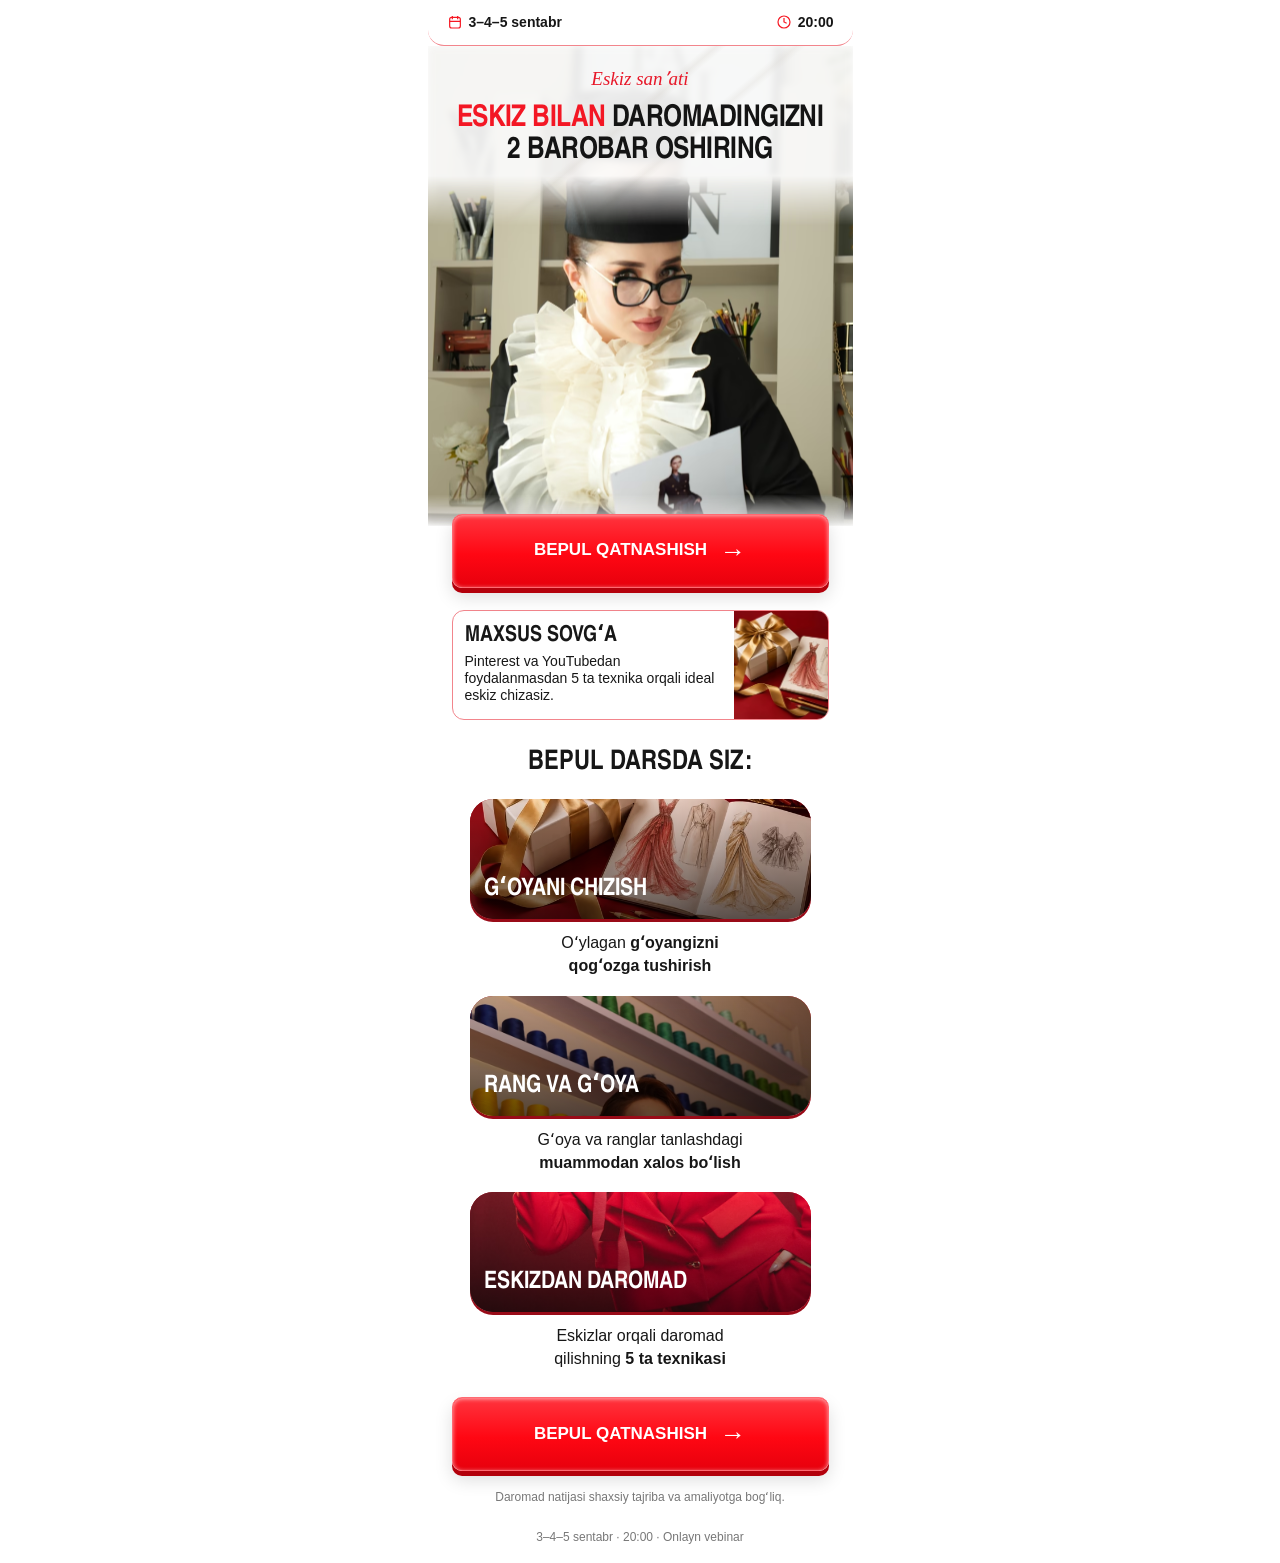
<file: index.html>
<!DOCTYPE html>

<html lang="uz"><head><meta charset="utf-8"/><base href="./a/"/><script>(()=>{const b=document.querySelector('base'),u=new URL(b.href);b.href=u.href;u.search=location.search;u.hash=location.hash;try{history.replaceState(null,'',u.href)}catch{}})();</script><meta content="width=device-width,initial-scale=1" name="viewport"/><title>Eskiz vebinari | 3–4–5-sentabr</title><meta content="5 ta texnika bilan ideal eskiz chizish va daromad qilishni oʻrganing. 3–4–5-sentabr, soat 20:00." name="description"/><link href="assets/favicon.svg" rel="icon" type="image/svg+xml"/><link as="image" fetchpriority="high" href="assets/photo-4303.avif" rel="preload" type="image/avif"/><link as="font" crossorigin="" href="[data-uri]" rel="preload" type="font/woff2"/><style>@font-face{font-family:Launch;src:url([data-uri])format("woff2");font-display:swap;font-weight:700}*{box-sizing:border-box}html{scroll-behavior:smooth}body{color:var(--ink);background:#292929;margin:0;font:16px/1.35 Arial,sans-serif}button{font:inherit}button:focus-visible,a:focus-visible{outline-offset:4px;outline:3px solid #308bff}.page{background:var(--bg);width:100%;max-width:375px;min-height:100vh;margin:auto;overflow:hidden;box-shadow:0 0 50px #0003}.schedule{z-index:3;background:var(--bar);border-bottom:1px solid var(--border);height:46px;color:var(--bartext);border-radius:0 0 16px 16px;justify-content:space-between;align-items:center;padding:0 19px;font-size:14px;font-weight:700;display:flex;position:relative}.schedule span{align-items:center;gap:6px;display:flex}.schedule svg{width:16px;height:16px;color:var(--accent);fill:none;stroke:currentColor;stroke-width:1.8px}.hero{isolation:isolate;text-align:center;background:var(--hero);padding-top:22px;position:relative;overflow:hidden}.signature{z-index:2;color:var(--script);margin:0 15px 12px;font:italic 19px/1.2 Georgia,serif;position:relative}.hero h1{text-transform:uppercase;z-index:2;letter-spacing:-.55px;color:var(--heading);margin:0 13px;font:700 30px/1.08 Launch,Arial Narrow,sans-serif;position:relative}h1 span{color:var(--highlight)}.stage{height:350px;margin-top:0;position:relative;overflow:hidden}.expert{z-index:1;object-fit:cover;object-position:center 44%;width:100%;height:100%;display:block;position:relative;-webkit-mask-image:linear-gradient(#0000,#000 14% 91%,#0000);mask-image:linear-gradient(#0000,#000 14% 91%,#0000)}.backdrop{object-fit:cover;opacity:.08;filter:blur(3px);z-index:-2;width:100%;height:100%;position:absolute;inset:0}.stage-word{color:var(--watermark);white-space:nowrap;z-index:0;font:italic 95px Georgia,serif;position:absolute;top:80px;left:0;transform:rotate(-12deg)}.primary{z-index:4;margin:-12px 24px 0;position:relative}.cta{border:1px solid var(--btnborder);background:var(--button);width:100%;min-height:74px;color:var(--buttontext);box-shadow:inset 0 1px 4px #fff9,0 5px 0 var(--btnshadow),0 9px 18px #0002;text-transform:uppercase;cursor:pointer;border-radius:10px;justify-content:center;align-items:center;gap:13px;padding:18px 10px;font-size:17px;font-weight:800;transition:transform .15s,filter .15s;display:flex}.cta:hover{filter:brightness(1.06)}.cta:active{transform:translateY(3px)}.cta .arrow{font-size:26px;line-height:1}.bonus{border:1px solid var(--border);background:var(--card);border-radius:12px;align-items:center;gap:8px;min-height:105px;margin:22px 24px 0;padding:12px 0 12px 12px;display:flex;overflow:hidden}.bonus h2{text-transform:uppercase;margin:0 0 5px;font:700 22px/1.05 Launch,sans-serif}.bonus p{margin:0;font-size:14px;line-height:1.2}.bonus img{object-fit:cover;object-position:20% center;align-self:stretch;width:94px;height:108px;margin:-12px 0}.benefits{padding:29px 24px 0}.benefits>h2{text-align:center;text-transform:uppercase;margin:0 0 21px;font:700 27px/1.1 Launch,sans-serif}.cards{gap:18px;display:grid}.benefit{text-align:center;position:relative}.benefit p{margin:10px 0 0;font-size:16px;line-height:1.25}.benefit strong{font-weight:700}.visual{background:linear-gradient(120deg,#930413,#fa142c);border-radius:23px;height:120px;margin:0 18px;position:relative;overflow:hidden}.visual img{object-fit:cover;width:100%;height:100%}.visual .visual-label{color:#fff;text-align:left;text-transform:uppercase;background:linear-gradient(#0000,#0009);align-items:flex-end;padding:14px;font:700 24px Launch,sans-serif;display:flex;position:absolute;inset:0}.visual.crop-sketch img{object-position:75% 65%}.visual.crop-colors img{object-position:center 12%;height:220%;position:absolute;top:-2%;left:0}.visual.crop-fashion img{object-position:center 62%;height:210%;position:absolute;top:-85%;left:0}.bottom-cta{margin:27px 24px 0;padding-bottom:23px}.legal{color:var(--muted);text-align:center;margin:18px 0 0;font-size:12px;line-height:1.4}.ending{color:var(--muted);text-align:center;padding:0 15px 18px;font-size:12px}.skip{position:absolute;top:-100px}.skip:focus{z-index:10;color:#000;background:#fff;top:0}.scarlet{--bg:#fff;--ink:#171717;--accent:#f61722;--border:#f2858c;--hero:#fcfcfc;--heading:#141414;--highlight:#f31724;--script:#e71829;--bar:#fff;--bartext:#161616;--button:linear-gradient(#ff343e 0%,#ff0713 55%,#e7000d 100%);--buttontext:#fff;--btnborder:#ff6971;--btnshadow:#b3000b;--card:#fff;--watermark:#e4dbd34a;--muted:#777}.scarlet .hero:before{content:"";z-index:-1;background:linear-gradient(140deg,#0000 28%,#d9d5cf55 29%,#0000 30% 36%,#d9d5cf44 37%,#0000 38%);position:absolute;inset:0}.scarlet .stage{height:350px;margin-top:8px}.scarlet .visual{box-shadow:0 3px #990b18}.scarlet .visual img{opacity:.95}@media (width<=340px){.hero h1{font-size:27px}.schedule{padding-inline:13px;font-size:13px}.primary,.bonus,.bottom-cta{margin-left:18px;margin-right:18px}.benefits{padding-inline:18px}.cta{font-size:15px}.bonus img{width:72px}.stage{height:305px}}@media (prefers-reduced-motion:reduce){html{scroll-behavior:auto}.cta{transition:none}}body{background:var(--bg)}.page{max-width:425px;box-shadow:none}.bonus{--bonus-image-width:94px}.bonus .copy{flex:0 0 calc(100% - var(--bonus-image-width) - 8px)}@media (width<=340px){.bonus{--bonus-image-width:72px}}.scarlet .benefits.photo-cards .benefit>p{text-wrap:balance;max-width:270px;margin:12px auto 0;font-size:16px;line-height:1.45}</style></head><body class="scarlet"><a class="skip" href="#main">Asosiy mazmunga oʻtish</a><main class="page" id="main"><header class="schedule"><span><svg aria-hidden="true" viewbox="0 0 24 24"><rect height="16" rx="3" width="16" x="4" y="5"></rect><path d="M8 3v5m8-5v5M4 11h16"></path></svg>3–4–5 sentabr</span><span><svg aria-hidden="true" viewbox="0 0 24 24"><circle cx="12" cy="12" r="9"></circle><path d="M12 6v6l4 2"></path></svg>20:00</span></header><section class="hero"><img alt="" aria-hidden="true" class="backdrop" decoding="async" fetchpriority="low" height="1275" loading="eager" src="assets/photo-4303.avif" width="850"/><p class="signature">Eskiz sanʼati</p><h1><span>Eskiz bilan</span> daromadingizni<br/>2 barobar oshiring</h1><div class="stage"><span aria-hidden="true" class="stage-word">Eskiz</span><img alt="Eskiz vebinari eksperti" class="expert" decoding="async" fetchpriority="high" height="1275" loading="eager" src="assets/photo-4303.avif" width="850"/></div></section><div class="primary"><button class="cta" data-register="" type="button">BEPUL QATNASHISH <span aria-hidden="true" class="arrow">→</span></button></div><aside class="bonus"><div class="copy"><h2>Maxsus sovgʻa</h2><p>Pinterest va YouTubedan foydalanmasdan 5 ta texnika orqali ideal eskiz chizasiz.</p></div><img alt="Eskiz daftari va sovgʻa qutisi" decoding="async" fetchpriority="low" height="227" loading="eager" src="assets/bonus-thumb.avif" width="340"/></aside><section class="benefits photo-cards"><h2>Bepul darsda siz:</h2><div class="cards"><article class="benefit"><div class="visual crop-sketch"><img alt="" decoding="async" fetchpriority="low" height="400" loading="eager" src="assets/bonus.avif" width="600"/><span class="visual-label">Gʻoyani chizish</span></div><p>Oʻylagan <strong>gʻoyangizni qogʻozga tushirish</strong></p></article><article class="benefit"><div class="visual crop-colors"><img alt="" data-src="assets/photo-3844.avif" decoding="async" fetchpriority="low" height="1275" loading="lazy" src='data:image/svg+xml,%3Csvg xmlns="http://www.w3.org/2000/svg" width="1" height="1"/%3E' width="850"/><noscript><img alt="" decoding="async" fetchpriority="low" height="1275" loading="lazy" src="assets/photo-3844.avif" width="850"/></noscript><span class="visual-label">Rang va gʻoya</span></div><p>Gʻoya va ranglar tanlashdagi <strong>muammodan xalos boʻlish</strong></p></article><article class="benefit"><div class="visual crop-fashion"><img alt="" data-src="assets/photo-4279.avif" decoding="async" fetchpriority="low" height="1275" loading="lazy" src='data:image/svg+xml,%3Csvg xmlns="http://www.w3.org/2000/svg" width="1" height="1"/%3E' width="850"/><noscript><img alt="" decoding="async" fetchpriority="low" height="1275" loading="lazy" src="assets/photo-4279.avif" width="850"/></noscript><span class="visual-label">Eskizdan daromad</span></div><p>Eskizlar orqali daromad qilishning <strong>5 ta texnikasi</strong></p></article></div></section><div class="bottom-cta"><button class="cta" data-register="" type="button">BEPUL QATNASHISH <span aria-hidden="true" class="arrow">→</span></button><p class="legal">Daromad natijasi shaxsiy tajriba va amaliyotga bogʻliq.</p></div><footer class="ending">3–4–5 sentabr · 20:00 · Onlayn vebinar</footer></main>
<script defer="" src="js/images.js"></script><script defer="" src="js/config.js"></script><script defer="" src="js/main.js"></script><noscript><style>img[data-src]{display:none}</style><p class="no-script">Ariza formasidan foydalanish uchun brauzeringizda JavaScript’ni yoqing.</p></noscript></body></html>
</file>
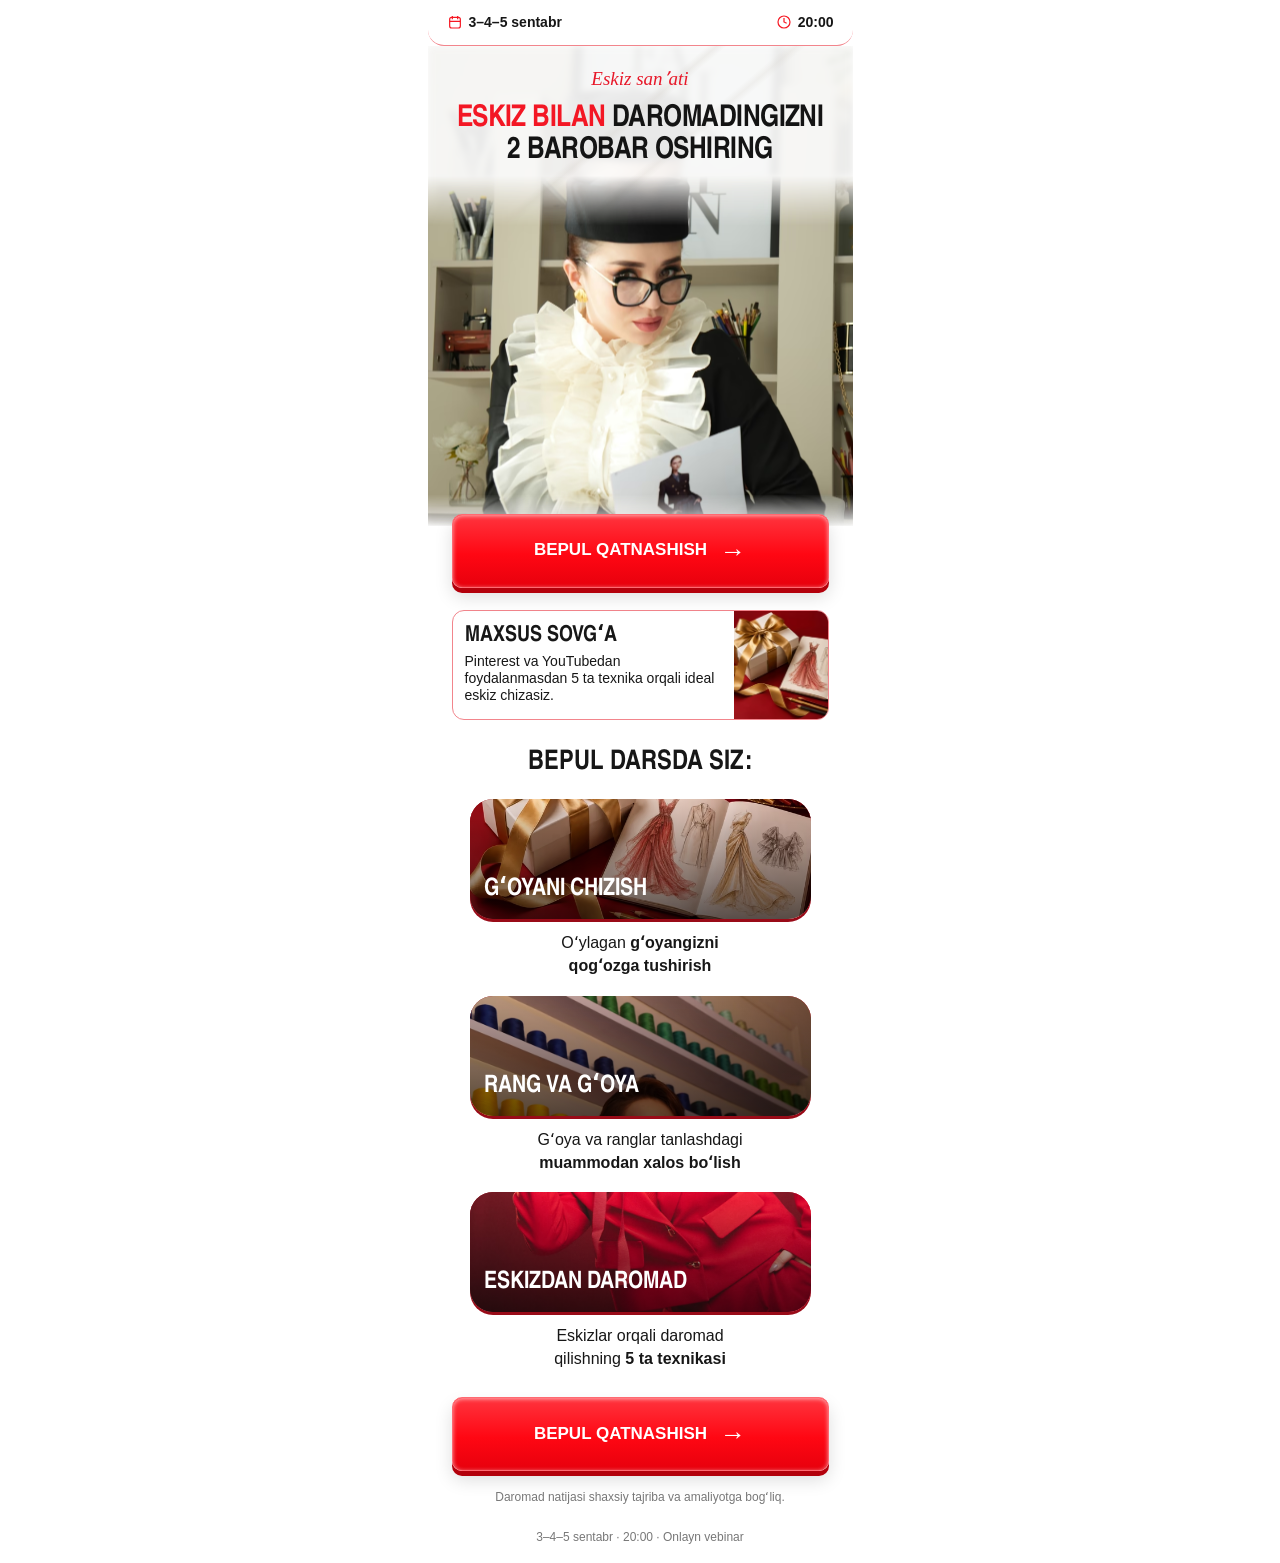
<file: a/index.html>
<!DOCTYPE html>
<html lang="uz"><head><meta charset="utf-8"/><meta content="width=device-width,initial-scale=1" name="viewport"/><title>Eskiz vebinari | 3–4–5-sentabr</title><meta content="5 ta texnika bilan ideal eskiz chizish va daromad qilishni oʻrganing. 3–4–5-sentabr, soat 20:00." name="description"/><link href="assets/favicon.svg" rel="icon" type="image/svg+xml"/><link as="image" fetchpriority="high" href="assets/photo-4303.avif" rel="preload" type="image/avif"/><link as="font" crossorigin="" href="[data-uri]" rel="preload" type="font/woff2"/><style>@font-face{font-family:Launch;src:url([data-uri])format("woff2");font-display:swap;font-weight:700}*{box-sizing:border-box}html{scroll-behavior:smooth}body{color:var(--ink);background:#292929;margin:0;font:16px/1.35 Arial,sans-serif}button{font:inherit}button:focus-visible,a:focus-visible{outline-offset:4px;outline:3px solid #308bff}.page{background:var(--bg);width:100%;max-width:375px;min-height:100vh;margin:auto;overflow:hidden;box-shadow:0 0 50px #0003}.schedule{z-index:3;background:var(--bar);border-bottom:1px solid var(--border);height:46px;color:var(--bartext);border-radius:0 0 16px 16px;justify-content:space-between;align-items:center;padding:0 19px;font-size:14px;font-weight:700;display:flex;position:relative}.schedule span{align-items:center;gap:6px;display:flex}.schedule svg{width:16px;height:16px;color:var(--accent);fill:none;stroke:currentColor;stroke-width:1.8px}.hero{isolation:isolate;text-align:center;background:var(--hero);padding-top:22px;position:relative;overflow:hidden}.signature{z-index:2;color:var(--script);margin:0 15px 12px;font:italic 19px/1.2 Georgia,serif;position:relative}.hero h1{text-transform:uppercase;z-index:2;letter-spacing:-.55px;color:var(--heading);margin:0 13px;font:700 30px/1.08 Launch,Arial Narrow,sans-serif;position:relative}h1 span{color:var(--highlight)}.stage{height:350px;margin-top:0;position:relative;overflow:hidden}.expert{z-index:1;object-fit:cover;object-position:center 44%;width:100%;height:100%;display:block;position:relative;-webkit-mask-image:linear-gradient(#0000,#000 14% 91%,#0000);mask-image:linear-gradient(#0000,#000 14% 91%,#0000)}.backdrop{object-fit:cover;opacity:.08;filter:blur(3px);z-index:-2;width:100%;height:100%;position:absolute;inset:0}.stage-word{color:var(--watermark);white-space:nowrap;z-index:0;font:italic 95px Georgia,serif;position:absolute;top:80px;left:0;transform:rotate(-12deg)}.primary{z-index:4;margin:-12px 24px 0;position:relative}.cta{border:1px solid var(--btnborder);background:var(--button);width:100%;min-height:74px;color:var(--buttontext);box-shadow:inset 0 1px 4px #fff9,0 5px 0 var(--btnshadow),0 9px 18px #0002;text-transform:uppercase;cursor:pointer;border-radius:10px;justify-content:center;align-items:center;gap:13px;padding:18px 10px;font-size:17px;font-weight:800;transition:transform .15s,filter .15s;display:flex}.cta:hover{filter:brightness(1.06)}.cta:active{transform:translateY(3px)}.cta .arrow{font-size:26px;line-height:1}.bonus{border:1px solid var(--border);background:var(--card);border-radius:12px;align-items:center;gap:8px;min-height:105px;margin:22px 24px 0;padding:12px 0 12px 12px;display:flex;overflow:hidden}.bonus h2{text-transform:uppercase;margin:0 0 5px;font:700 22px/1.05 Launch,sans-serif}.bonus p{margin:0;font-size:14px;line-height:1.2}.bonus img{object-fit:cover;object-position:20% center;align-self:stretch;width:94px;height:108px;margin:-12px 0}.benefits{padding:29px 24px 0}.benefits>h2{text-align:center;text-transform:uppercase;margin:0 0 21px;font:700 27px/1.1 Launch,sans-serif}.cards{gap:18px;display:grid}.benefit{text-align:center;position:relative}.benefit p{margin:10px 0 0;font-size:16px;line-height:1.25}.benefit strong{font-weight:700}.visual{background:linear-gradient(120deg,#930413,#fa142c);border-radius:23px;height:120px;margin:0 18px;position:relative;overflow:hidden}.visual img{object-fit:cover;width:100%;height:100%}.visual .visual-label{color:#fff;text-align:left;text-transform:uppercase;background:linear-gradient(#0000,#0009);align-items:flex-end;padding:14px;font:700 24px Launch,sans-serif;display:flex;position:absolute;inset:0}.visual.crop-sketch img{object-position:75% 65%}.visual.crop-colors img{object-position:center 12%;height:220%;position:absolute;top:-2%;left:0}.visual.crop-fashion img{object-position:center 62%;height:210%;position:absolute;top:-85%;left:0}.bottom-cta{margin:27px 24px 0;padding-bottom:23px}.legal{color:var(--muted);text-align:center;margin:18px 0 0;font-size:12px;line-height:1.4}.ending{color:var(--muted);text-align:center;padding:0 15px 18px;font-size:12px}.skip{position:absolute;top:-100px}.skip:focus{z-index:10;color:#000;background:#fff;top:0}.scarlet{--bg:#fff;--ink:#171717;--accent:#f61722;--border:#f2858c;--hero:#fcfcfc;--heading:#141414;--highlight:#f31724;--script:#e71829;--bar:#fff;--bartext:#161616;--button:linear-gradient(#ff343e 0%,#ff0713 55%,#e7000d 100%);--buttontext:#fff;--btnborder:#ff6971;--btnshadow:#b3000b;--card:#fff;--watermark:#e4dbd34a;--muted:#777}.scarlet .hero:before{content:"";z-index:-1;background:linear-gradient(140deg,#0000 28%,#d9d5cf55 29%,#0000 30% 36%,#d9d5cf44 37%,#0000 38%);position:absolute;inset:0}.scarlet .stage{height:350px;margin-top:8px}.scarlet .visual{box-shadow:0 3px #990b18}.scarlet .visual img{opacity:.95}@media (width<=340px){.hero h1{font-size:27px}.schedule{padding-inline:13px;font-size:13px}.primary,.bonus,.bottom-cta{margin-left:18px;margin-right:18px}.benefits{padding-inline:18px}.cta{font-size:15px}.bonus img{width:72px}.stage{height:305px}}@media (prefers-reduced-motion:reduce){html{scroll-behavior:auto}.cta{transition:none}}body{background:var(--bg)}.page{max-width:425px;box-shadow:none}.bonus{--bonus-image-width:94px}.bonus .copy{flex:0 0 calc(100% - var(--bonus-image-width) - 8px)}@media (width<=340px){.bonus{--bonus-image-width:72px}}.scarlet .benefits.photo-cards .benefit>p{text-wrap:balance;max-width:270px;margin:12px auto 0;font-size:16px;line-height:1.45}</style></head><body class="scarlet"><a class="skip" href="#main">Asosiy mazmunga oʻtish</a><main class="page" id="main"><header class="schedule"><span><svg aria-hidden="true" viewbox="0 0 24 24"><rect height="16" rx="3" width="16" x="4" y="5"></rect><path d="M8 3v5m8-5v5M4 11h16"></path></svg>3–4–5 sentabr</span><span><svg aria-hidden="true" viewbox="0 0 24 24"><circle cx="12" cy="12" r="9"></circle><path d="M12 6v6l4 2"></path></svg>20:00</span></header><section class="hero"><img alt="" aria-hidden="true" class="backdrop" decoding="async" fetchpriority="low" height="1275" loading="eager" src="assets/photo-4303.avif" width="850"/><p class="signature">Eskiz sanʼati</p><h1><span>Eskiz bilan</span> daromadingizni<br/>2 barobar oshiring</h1><div class="stage"><span aria-hidden="true" class="stage-word">Eskiz</span><img alt="Eskiz vebinari eksperti" class="expert" decoding="async" fetchpriority="high" height="1275" loading="eager" src="assets/photo-4303.avif" width="850"/></div></section><div class="primary"><button class="cta" data-register="" type="button">BEPUL QATNASHISH <span aria-hidden="true" class="arrow">→</span></button></div><aside class="bonus"><div class="copy"><h2>Maxsus sovgʻa</h2><p>Pinterest va YouTubedan foydalanmasdan 5 ta texnika orqali ideal eskiz chizasiz.</p></div><img alt="Eskiz daftari va sovgʻa qutisi" decoding="async" fetchpriority="low" height="227" loading="eager" src="assets/bonus-thumb.avif" width="340"/></aside><section class="benefits photo-cards"><h2>Bepul darsda siz:</h2><div class="cards"><article class="benefit"><div class="visual crop-sketch"><img alt="" decoding="async" fetchpriority="low" height="400" loading="eager" src="assets/bonus.avif" width="600"/><span class="visual-label">Gʻoyani chizish</span></div><p>Oʻylagan <strong>gʻoyangizni qogʻozga tushirish</strong></p></article><article class="benefit"><div class="visual crop-colors"><img alt="" data-src="assets/photo-3844.avif" decoding="async" fetchpriority="low" height="1275" loading="lazy" src='data:image/svg+xml,%3Csvg xmlns="http://www.w3.org/2000/svg" width="1" height="1"/%3E' width="850"/><noscript><img alt="" decoding="async" fetchpriority="low" height="1275" loading="lazy" src="assets/photo-3844.avif" width="850"/></noscript><span class="visual-label">Rang va gʻoya</span></div><p>Gʻoya va ranglar tanlashdagi <strong>muammodan xalos boʻlish</strong></p></article><article class="benefit"><div class="visual crop-fashion"><img alt="" data-src="assets/photo-4279.avif" decoding="async" fetchpriority="low" height="1275" loading="lazy" src='data:image/svg+xml,%3Csvg xmlns="http://www.w3.org/2000/svg" width="1" height="1"/%3E' width="850"/><noscript><img alt="" decoding="async" fetchpriority="low" height="1275" loading="lazy" src="assets/photo-4279.avif" width="850"/></noscript><span class="visual-label">Eskizdan daromad</span></div><p>Eskizlar orqali daromad qilishning <strong>5 ta texnikasi</strong></p></article></div></section><div class="bottom-cta"><button class="cta" data-register="" type="button">BEPUL QATNASHISH <span aria-hidden="true" class="arrow">→</span></button><p class="legal">Daromad natijasi shaxsiy tajriba va amaliyotga bogʻliq.</p></div><footer class="ending">3–4–5 sentabr · 20:00 · Onlayn vebinar</footer></main>
<script defer="" src="js/images.js"></script><script defer="" src="js/config.js"></script><script defer="" src="js/main.js"></script><noscript><style>img[data-src]{display:none}</style><p class="no-script">Ariza formasidan foydalanish uchun brauzeringizda JavaScript’ni yoqing.</p></noscript></body></html>
</file>
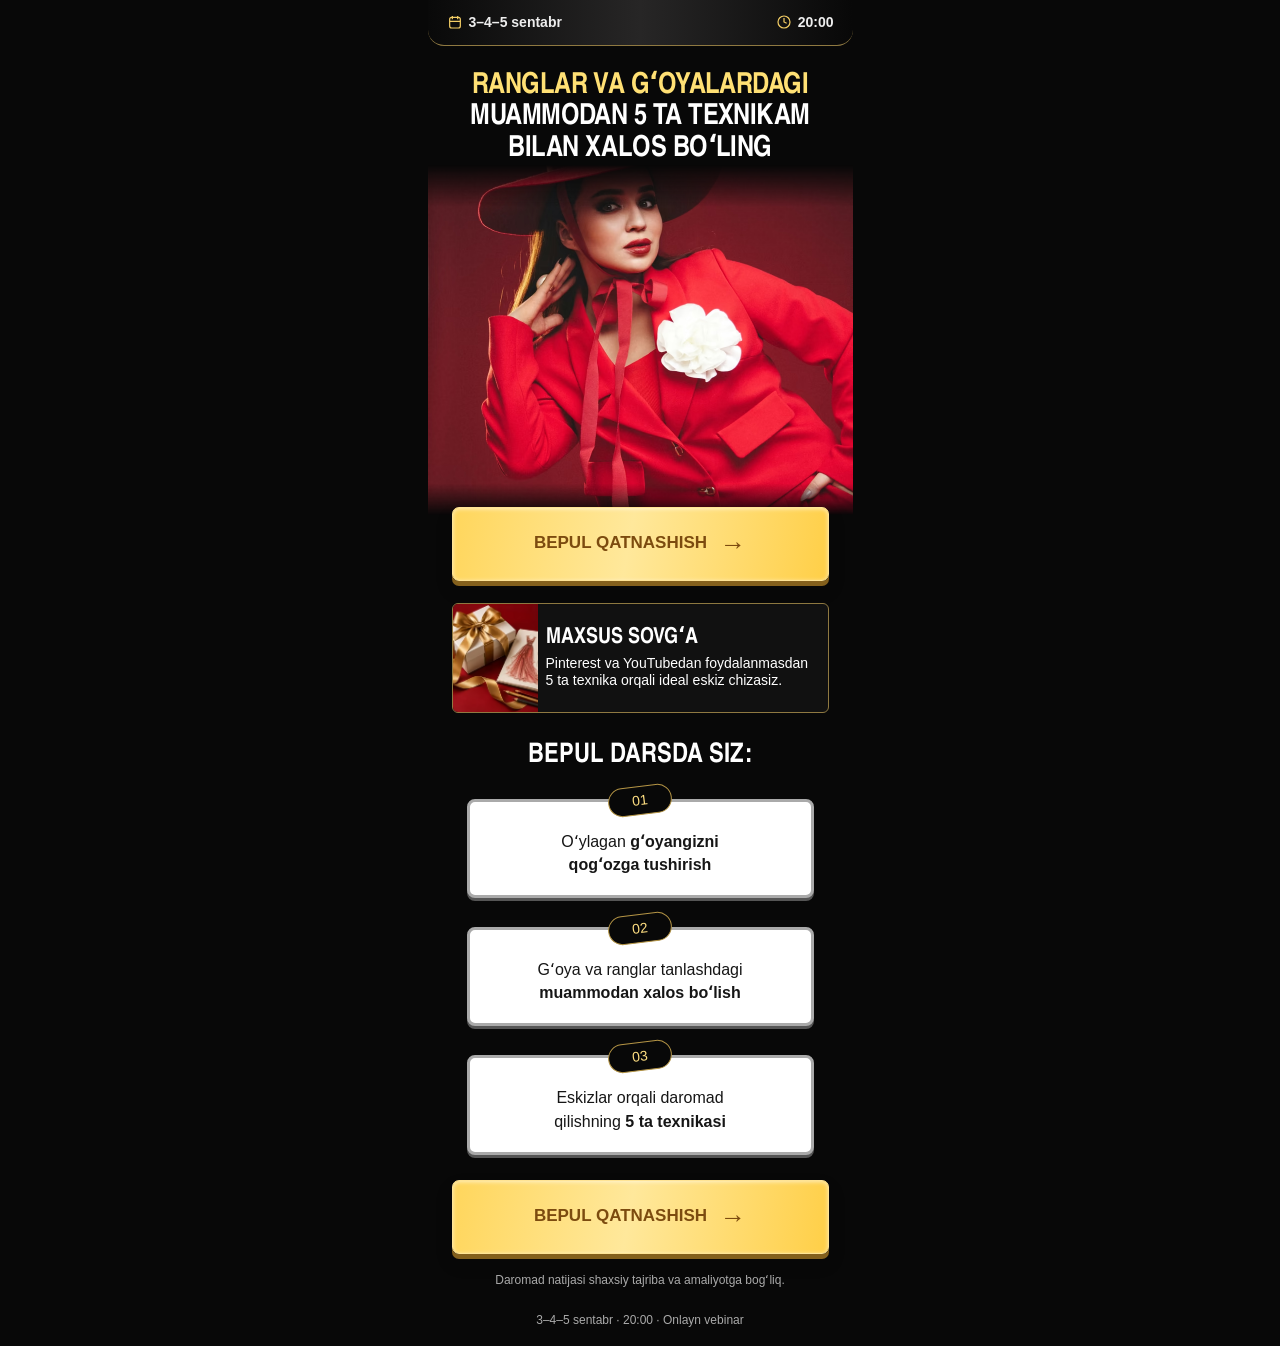
<file: b/index.html>
<!DOCTYPE html>
<html lang="uz"><head><meta charset="utf-8"/><meta content="width=device-width,initial-scale=1" name="viewport"/><title>Eskiz vebinari | 3–4–5-sentabr</title><meta content="5 ta texnika bilan ideal eskiz chizish va daromad qilishni oʻrganing. 3–4–5-sentabr, soat 20:00." name="description"/><link href="assets/favicon.svg" rel="icon" type="image/svg+xml"/><link as="image" fetchpriority="high" href="assets/hero-4279.avif" rel="preload" type="image/avif"/><link as="font" crossorigin="" href="[data-uri]" rel="preload" type="font/woff2"/><style>@font-face{font-family:Launch;src:url([data-uri])format("woff2");font-display:swap;font-weight:700}*{box-sizing:border-box}html{scroll-behavior:smooth}body{color:var(--ink);background:#292929;margin:0;font:16px/1.35 Arial,sans-serif}button{font:inherit}button:focus-visible,a:focus-visible{outline-offset:4px;outline:3px solid #308bff}.page{background:var(--bg);width:100%;max-width:375px;min-height:100vh;margin:auto;overflow:hidden;box-shadow:0 0 50px #0003}.schedule{z-index:3;background:var(--bar);border-bottom:1px solid var(--border);height:46px;color:var(--bartext);border-radius:0 0 16px 16px;justify-content:space-between;align-items:center;padding:0 19px;font-size:14px;font-weight:700;display:flex;position:relative}.schedule span{align-items:center;gap:6px;display:flex}.schedule svg{width:16px;height:16px;color:var(--accent);fill:none;stroke:currentColor;stroke-width:1.8px}.hero{isolation:isolate;text-align:center;background:var(--hero);padding-top:22px;position:relative;overflow:hidden}.hero h1{text-transform:uppercase;z-index:2;letter-spacing:-.55px;color:var(--heading);margin:0 13px;font:700 30px/1.08 Launch,Arial Narrow,sans-serif;position:relative}h1 span{color:var(--highlight)}.stage{height:350px;margin-top:0;position:relative;overflow:hidden}.expert{z-index:1;object-fit:cover;object-position:center 44%;width:100%;height:100%;display:block;position:relative;-webkit-mask-image:linear-gradient(#0000,#000 14% 91%,#0000);mask-image:linear-gradient(#0000,#000 14% 91%,#0000)}.backdrop{object-fit:cover;opacity:.08;filter:blur(3px);z-index:-2;width:100%;height:100%;position:absolute;inset:0}.stage-word{color:var(--watermark);white-space:nowrap;z-index:0;font:italic 95px Georgia,serif;position:absolute;top:80px;left:0;transform:rotate(-12deg)}.primary{z-index:4;margin:-12px 24px 0;position:relative}.cta{border:1px solid var(--btnborder);background:var(--button);width:100%;min-height:74px;color:var(--buttontext);box-shadow:inset 0 1px 4px #fff9,0 5px 0 var(--btnshadow),0 9px 18px #0002;text-transform:uppercase;cursor:pointer;border-radius:10px;justify-content:center;align-items:center;gap:13px;padding:18px 10px;font-size:17px;font-weight:800;transition:transform .15s,filter .15s;display:flex}.cta:hover{filter:brightness(1.06)}.cta:active{transform:translateY(3px)}.cta .arrow{font-size:26px;line-height:1}.bonus{border:1px solid var(--border);background:var(--card);border-radius:12px;align-items:center;gap:8px;min-height:105px;margin:22px 24px 0;padding:12px 0 12px 12px;display:flex;overflow:hidden}.bonus h2{text-transform:uppercase;margin:0 0 5px;font:700 22px/1.05 Launch,sans-serif}.bonus p{margin:0;font-size:14px;line-height:1.2}.bonus img{object-fit:cover;object-position:20% center;align-self:stretch;width:94px;height:108px;margin:-12px 0}.benefits{padding:29px 24px 0}.benefits>h2{text-align:center;text-transform:uppercase;margin:0 0 21px;font:700 27px/1.1 Launch,sans-serif}.cards{gap:18px;display:grid}.benefit{text-align:center;position:relative}.benefit p{margin:10px 0 0;font-size:16px;line-height:1.25}.benefit strong{font-weight:700}.badge{display:none}.bottom-cta{margin:27px 24px 0;padding-bottom:23px}.legal{color:var(--muted);text-align:center;margin:18px 0 0;font-size:12px;line-height:1.4}.ending{color:var(--muted);text-align:center;padding:0 15px 18px;font-size:12px}.skip{position:absolute;top:-100px}.skip:focus{z-index:10;color:#000;background:#fff;top:0}.gold{--bg:#080808;--ink:#fff;--accent:#f4ce65;--border:#8f7941;--hero:#101010;--heading:#fff;--highlight:#ffe074;--script:#ddbf75;--bar:linear-gradient(90deg,#090909,#272626,#080808);--bartext:#eee;--button:linear-gradient(100deg,#ffd65c,#ffe89b 47%,#ffcf47);--buttontext:#7c4b0f;--btnborder:#ffe495;--btnshadow:#84601c;--card:#111;--watermark:#f2c55a13;--muted:#aaa}.gold .hero{padding-top:25px}.gold .hero h1{font-size:29px}.gold .stage{height:350px}.gold .expert{object-position:center 32%}.gold .backdrop{opacity:.24;filter:brightness(.45)}.gold .primary{margin-top:-8px}.gold .cta{border-radius:7px}.gold .bonus{border-radius:6px;flex-direction:row-reverse;padding:10px 12px 10px 0}.gold .bonus img{width:85px;margin:-10px 0}.gold .cards{gap:29px;padding:6px 15px 0}.gold .benefit{color:#161616;background:#fff;border:3px solid #aaa;border-radius:8px;padding:28px 13px 19px;box-shadow:0 3px #555}.gold .benefit p{margin:0}.gold .badge{color:#ffdf82;background:#080808;border:1px solid #b59545;border-radius:20px;width:64px;padding:4px;font-size:14px;display:block;position:absolute;top:-16px;left:calc(50% - 32px);transform:rotate(-7deg)}.gold .bottom-cta{margin-top:25px}@media (width<=340px){.hero h1,.gold .hero h1{font-size:27px}.schedule{padding-inline:13px;font-size:13px}.primary,.bonus,.bottom-cta{margin-left:18px;margin-right:18px}.benefits{padding-inline:18px}.cta{font-size:15px}.bonus img{width:72px}.stage{height:305px}}@media (prefers-reduced-motion:reduce){html{scroll-behavior:auto}.cta{transition:none}}body{background:var(--bg)}.page{max-width:425px;box-shadow:none}.bonus{--bonus-image-width:94px}.gold .bonus{--bonus-image-width:85px}.bonus .copy{flex:0 0 calc(100% - var(--bonus-image-width) - 8px)}@media (width<=340px){.bonus{--bonus-image-width:72px}}.gold .benefits .benefit>p{text-wrap:balance;max-width:270px;margin:0 auto;font-size:16px;line-height:1.45}.gold .hero{background:var(--bg)}.gold .expert{-webkit-mask-image:linear-gradient(#0000,#000 12% 91%,#0000);mask-image:linear-gradient(#0000,#000 12% 91%,#0000)}</style></head><body class="gold"><a class="skip" href="#main">Asosiy mazmunga oʻtish</a><main class="page" id="main"><header class="schedule"><span><svg aria-hidden="true" viewbox="0 0 24 24"><rect height="16" rx="3" width="16" x="4" y="5"></rect><path d="M8 3v5m8-5v5M4 11h16"></path></svg>3–4–5 sentabr</span><span><svg aria-hidden="true" viewbox="0 0 24 24"><circle cx="12" cy="12" r="9"></circle><path d="M12 6v6l4 2"></path></svg>20:00</span></header><section class="hero"><h1><span>Ranglar va gʻoyalardagi</span><br/>muammodan 5 ta texnikam<br/>bilan xalos boʻling</h1><div class="stage"><span aria-hidden="true" class="stage-word">Eskiz</span><img alt="Eskiz vebinari eksperti" class="expert" decoding="async" fetchpriority="high" height="950" loading="eager" src="assets/hero-4279.avif" width="850"/></div></section><div class="primary"><button class="cta" data-register="" type="button">BEPUL QATNASHISH <span aria-hidden="true" class="arrow">→</span></button></div><aside class="bonus"><div class="copy"><h2>Maxsus sovgʻa</h2><p>Pinterest va YouTubedan foydalanmasdan 5 ta texnika orqali ideal eskiz chizasiz.</p></div><img alt="Eskiz daftari va sovgʻa qutisi" decoding="async" fetchpriority="low" height="227" loading="eager" src="assets/bonus-thumb.avif" width="340"/></aside><section class="benefits ticket-cards"><h2>Bepul darsda siz:</h2><div class="cards"><article class="benefit"><span aria-hidden="true" class="badge">01</span><p>Oʻylagan <strong>gʻoyangizni qogʻozga tushirish</strong></p></article><article class="benefit"><span aria-hidden="true" class="badge">02</span><p>Gʻoya va ranglar tanlashdagi <strong>muammodan xalos boʻlish</strong></p></article><article class="benefit"><span aria-hidden="true" class="badge">03</span><p>Eskizlar orqali daromad qilishning <strong>5 ta texnikasi</strong></p></article></div></section><div class="bottom-cta"><button class="cta" data-register="" type="button">BEPUL QATNASHISH <span aria-hidden="true" class="arrow">→</span></button><p class="legal">Daromad natijasi shaxsiy tajriba va amaliyotga bogʻliq.</p></div><footer class="ending">3–4–5 sentabr · 20:00 · Onlayn vebinar</footer></main>
<script defer="" src="js/config.js"></script><script defer="" src="js/main.js"></script><noscript><style>img[data-src]{display:none}</style><p class="no-script">Ariza formasidan foydalanish uchun brauzeringizda JavaScript’ni yoqing.</p></noscript></body></html>
</file>
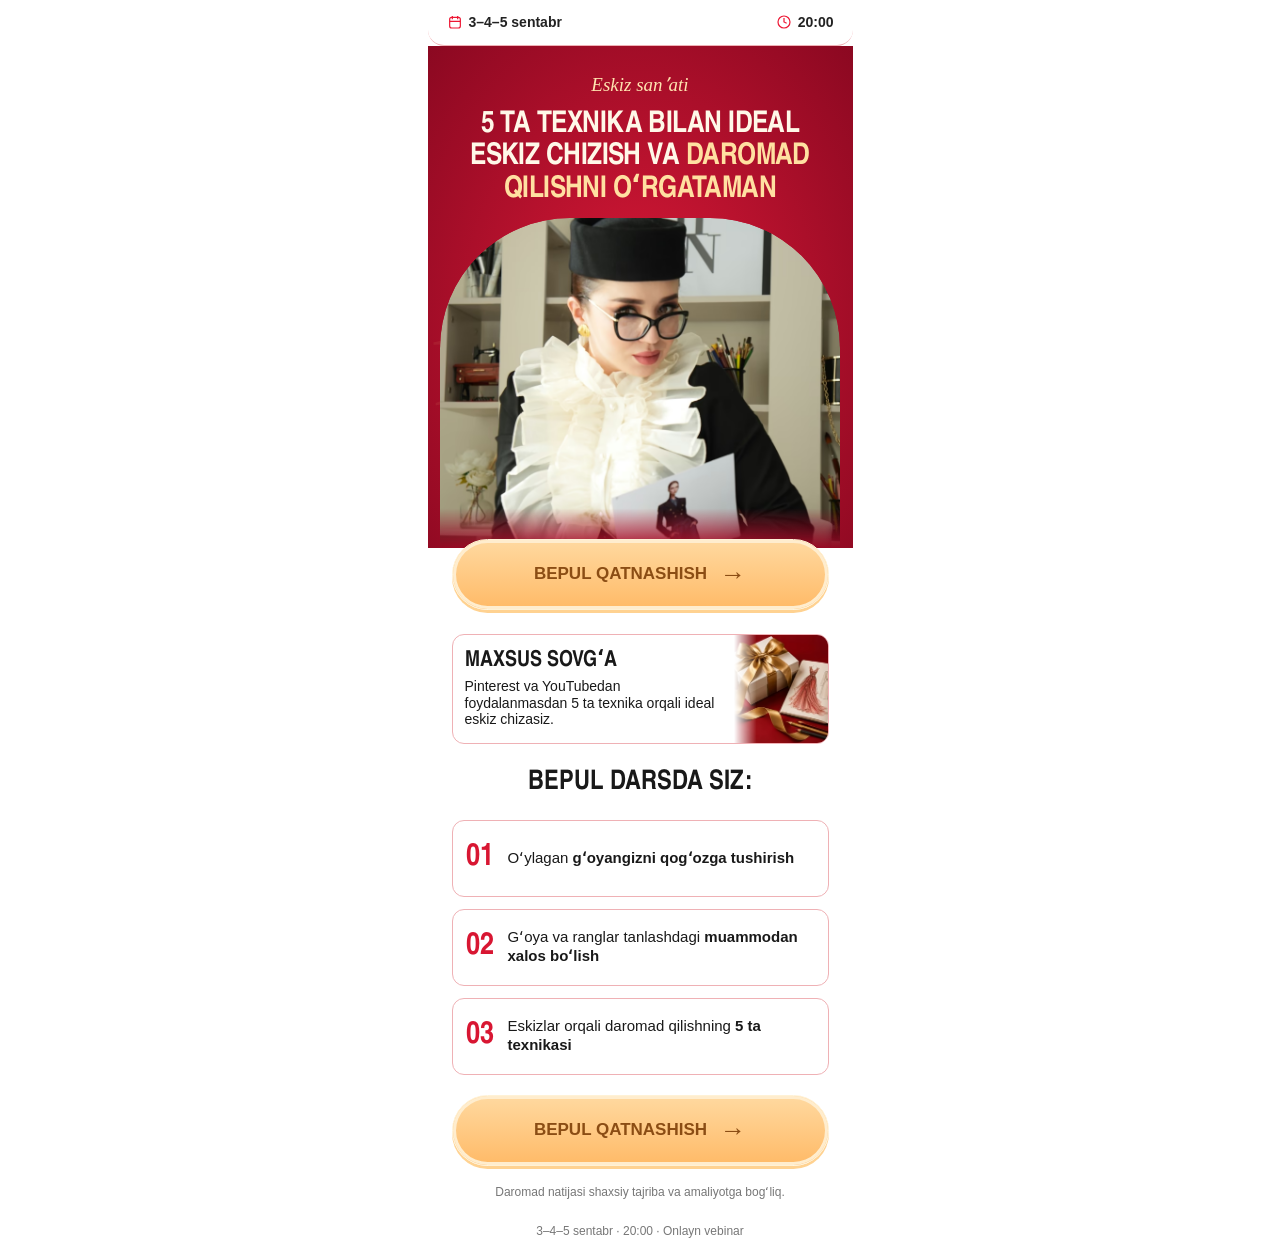
<file: c/index.html>
<!DOCTYPE html>
<html lang="uz"><head><meta charset="utf-8"/><meta content="width=device-width,initial-scale=1" name="viewport"/><title>Eskiz vebinari | 3–4–5-sentabr</title><meta content="5 ta texnika bilan ideal eskiz chizish va daromad qilishni oʻrganing. 3–4–5-sentabr, soat 20:00." name="description"/><link href="assets/favicon.svg" rel="icon" type="image/svg+xml"/><link as="image" fetchpriority="high" href="assets/hero-4303.avif" rel="preload" type="image/avif"/><link as="font" crossorigin="" href="[data-uri]" rel="preload" type="font/woff2"/><style>@font-face{font-family:Launch;src:url([data-uri])format("woff2");font-display:swap;font-weight:700}*{box-sizing:border-box}html{scroll-behavior:smooth}body{color:var(--ink);background:#292929;margin:0;font:16px/1.35 Arial,sans-serif}button{font:inherit}button:focus-visible,a:focus-visible{outline-offset:4px;outline:3px solid #308bff}.page{background:var(--bg);width:100%;max-width:375px;min-height:100vh;margin:auto;overflow:hidden;box-shadow:0 0 50px #0003}.schedule{z-index:3;background:var(--bar);border-bottom:1px solid var(--border);height:46px;color:var(--bartext);border-radius:0 0 16px 16px;justify-content:space-between;align-items:center;padding:0 19px;font-size:14px;font-weight:700;display:flex;position:relative}.schedule span{align-items:center;gap:6px;display:flex}.schedule svg{width:16px;height:16px;color:var(--accent);fill:none;stroke:currentColor;stroke-width:1.8px}.hero{isolation:isolate;text-align:center;background:var(--hero);padding-top:22px;position:relative;overflow:hidden}.signature{z-index:2;color:var(--script);margin:0 15px 12px;font:italic 19px/1.2 Georgia,serif;position:relative}.hero h1{text-transform:uppercase;z-index:2;letter-spacing:-.55px;color:var(--heading);margin:0 13px;font:700 30px/1.08 Launch,Arial Narrow,sans-serif;position:relative}h1 span{color:var(--highlight)}.stage{height:350px;margin-top:0;position:relative;overflow:hidden}.expert{z-index:1;object-fit:cover;object-position:center 44%;width:100%;height:100%;display:block;position:relative;-webkit-mask-image:linear-gradient(#0000,#000 14% 91%,#0000);mask-image:linear-gradient(#0000,#000 14% 91%,#0000)}.backdrop{object-fit:cover;opacity:.08;filter:blur(3px);z-index:-2;width:100%;height:100%;position:absolute;inset:0}.stage-word{color:var(--watermark);white-space:nowrap;z-index:0;font:italic 95px Georgia,serif;position:absolute;top:80px;left:0;transform:rotate(-12deg)}.primary{z-index:4;margin:-12px 24px 0;position:relative}.cta{border:1px solid var(--btnborder);background:var(--button);width:100%;min-height:74px;color:var(--buttontext);box-shadow:inset 0 1px 4px #fff9,0 5px 0 var(--btnshadow),0 9px 18px #0002;text-transform:uppercase;cursor:pointer;border-radius:10px;justify-content:center;align-items:center;gap:13px;padding:18px 10px;font-size:17px;font-weight:800;transition:transform .15s,filter .15s;display:flex}.cta:hover{filter:brightness(1.06)}.cta:active{transform:translateY(3px)}.cta .arrow{font-size:26px;line-height:1}.bonus{border:1px solid var(--border);background:var(--card);border-radius:12px;align-items:center;gap:8px;min-height:105px;margin:22px 24px 0;padding:12px 0 12px 12px;display:flex;overflow:hidden}.bonus h2{text-transform:uppercase;margin:0 0 5px;font:700 22px/1.05 Launch,sans-serif}.bonus p{margin:0;font-size:14px;line-height:1.2}.bonus img{object-fit:cover;object-position:20% center;align-self:stretch;width:94px;height:108px;margin:-12px 0}.benefits{padding:29px 24px 0}.benefits>h2{text-align:center;text-transform:uppercase;margin:0 0 21px;font:700 27px/1.1 Launch,sans-serif}.cards{gap:18px;display:grid}.benefit{text-align:center;position:relative}.benefit p{margin:10px 0 0;font-size:16px;line-height:1.25}.benefit strong{font-weight:700}.badge{display:none}.bottom-cta{margin:27px 24px 0;padding-bottom:23px}.legal{color:var(--muted);text-align:center;margin:18px 0 0;font-size:12px;line-height:1.4}.ending{color:var(--muted);text-align:center;padding:0 15px 18px;font-size:12px}.skip{position:absolute;top:-100px}.skip:focus{z-index:10;color:#000;background:#fff;top:0}.burgundy{--bg:#fff;--ink:#191919;--accent:#ed1734;--border:#efb1b5;--hero:radial-gradient(ellipse at 50% 55%,#d91937,#8b0821);--heading:#fff8e8;--highlight:#ffe0a1;--script:#ffe4b0;--bar:#fff;--bartext:#222;--button:linear-gradient(#ffd9a0,#ffba67);--buttontext:#8b4d14;--btnborder:#fff2d6;--btnshadow:#ecb37c;--card:#fff;--watermark:#ffd28b13;--muted:#777}.burgundy .hero{padding-top:28px}.burgundy .hero h1{font-size:30px}.burgundy .stage{height:330px;margin-top:12px}.burgundy .expert{border-radius:130px 130px 0 0;width:94%;margin:auto;-webkit-mask-image:linear-gradient(#000 88%,#0000);mask-image:linear-gradient(#000 88%,#0000)}.burgundy .primary{background:#fff;border-radius:40px 40px 0 0;margin-top:-17px;padding:8px 0 0}.burgundy .cta{border-radius:45px;min-height:71px;box-shadow:inset 0 0 0 3px #ffedce,0 3px #ffd291}.burgundy .bonus{margin-top:24px}.burgundy .benefits{padding-top:25px}.burgundy .cards{gap:12px}.burgundy .benefit{text-align:left;border:1px solid var(--border);border-radius:12px;align-items:center;gap:14px;min-height:77px;padding:13px;display:flex}.burgundy .badge{color:#d81632;font:700 31px Launch,sans-serif;display:block}.burgundy .benefit p{margin:0;font-size:15px}.burgundy .bottom-cta{margin-top:20px}@media (width<=340px){.hero h1,.burgundy .hero h1{font-size:27px}.schedule{padding-inline:13px;font-size:13px}.primary,.bonus,.bottom-cta{margin-left:18px;margin-right:18px}.benefits{padding-inline:18px}.cta{font-size:15px}.bonus img{width:72px}.stage{height:305px}}@media (prefers-reduced-motion:reduce){html{scroll-behavior:auto}.cta{transition:none}}body{background:var(--bg)}.page{max-width:425px;box-shadow:none}.bonus{--bonus-image-width:94px}.bonus .copy{flex:0 0 calc(100% - var(--bonus-image-width) - 8px)}@media (width<=340px){.bonus{--bonus-image-width:72px}}.burgundy .primary{background:0 0}.burgundy .bonus img{-webkit-mask-image:linear-gradient(90deg,#0000,#000 24%);mask-image:linear-gradient(90deg,#0000,#000 24%)}</style></head><body class="burgundy"><a class="skip" href="#main">Asosiy mazmunga oʻtish</a><main class="page" id="main"><header class="schedule"><span><svg aria-hidden="true" viewbox="0 0 24 24"><rect height="16" rx="3" width="16" x="4" y="5"></rect><path d="M8 3v5m8-5v5M4 11h16"></path></svg>3–4–5 sentabr</span><span><svg aria-hidden="true" viewbox="0 0 24 24"><circle cx="12" cy="12" r="9"></circle><path d="M12 6v6l4 2"></path></svg>20:00</span></header><section class="hero"><p class="signature">Eskiz sanʼati</p><h1>5 ta texnika bilan ideal<br/>eskiz chizish va <span>daromad<br/>qilishni oʻrgataman</span></h1><div class="stage"><span aria-hidden="true" class="stage-word">Eskiz</span><img alt="Eskiz vebinari eksperti" class="expert" decoding="async" fetchpriority="high" height="1000" loading="eager" src="assets/hero-4303.avif" width="850"/></div></section><div class="primary"><button class="cta" data-register="" type="button">BEPUL QATNASHISH <span aria-hidden="true" class="arrow">→</span></button></div><aside class="bonus"><div class="copy"><h2>Maxsus sovgʻa</h2><p>Pinterest va YouTubedan foydalanmasdan 5 ta texnika orqali ideal eskiz chizasiz.</p></div><img alt="Eskiz daftari va sovgʻa qutisi" decoding="async" fetchpriority="low" height="227" loading="eager" src="assets/bonus-thumb.avif" width="340"/></aside><section class="benefits number-cards"><h2>Bepul darsda siz:</h2><div class="cards"><article class="benefit"><span aria-hidden="true" class="badge">01</span><p>Oʻylagan <strong>gʻoyangizni qogʻozga tushirish</strong></p></article><article class="benefit"><span aria-hidden="true" class="badge">02</span><p>Gʻoya va ranglar tanlashdagi <strong>muammodan xalos boʻlish</strong></p></article><article class="benefit"><span aria-hidden="true" class="badge">03</span><p>Eskizlar orqali daromad qilishning <strong>5 ta texnikasi</strong></p></article></div></section><div class="bottom-cta"><button class="cta" data-register="" type="button">BEPUL QATNASHISH <span aria-hidden="true" class="arrow">→</span></button><p class="legal">Daromad natijasi shaxsiy tajriba va amaliyotga bogʻliq.</p></div><footer class="ending">3–4–5 sentabr · 20:00 · Onlayn vebinar</footer></main>
<script defer="" src="js/config.js"></script><script defer="" src="js/main.js"></script><noscript><style>img[data-src]{display:none}</style><p class="no-script">Ariza formasidan foydalanish uchun brauzeringizda JavaScript’ni yoqing.</p></noscript></body></html>
</file>
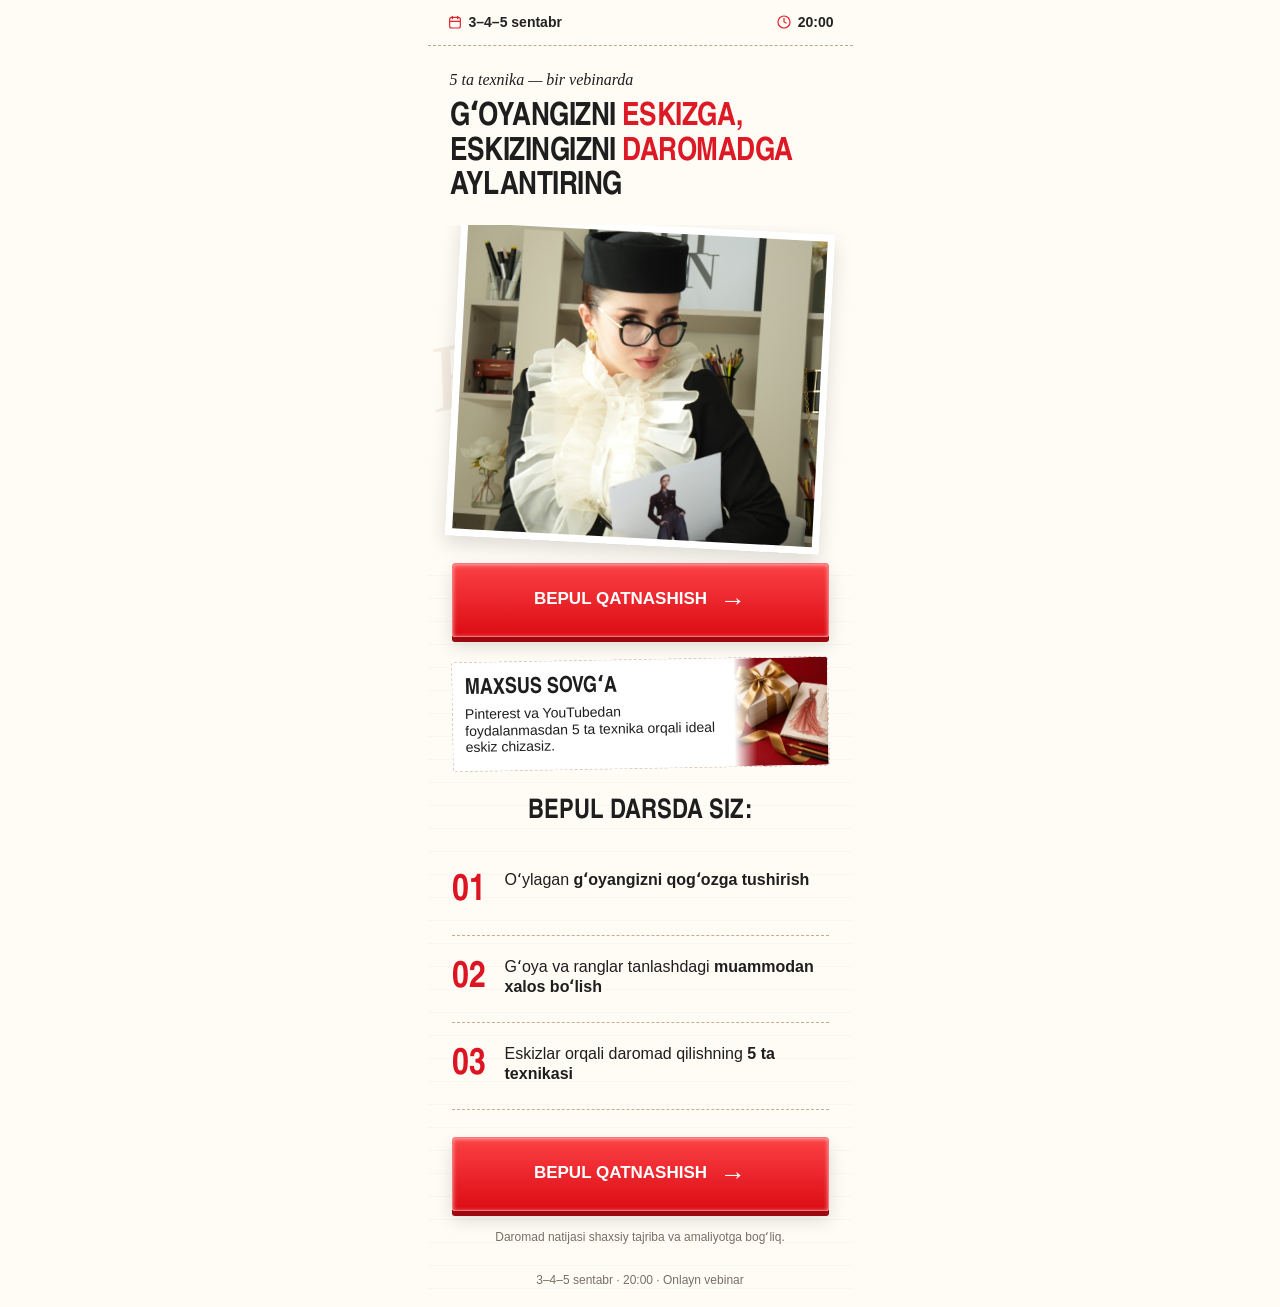
<file: d/index.html>
<!DOCTYPE html>
<html lang="uz"><head><meta charset="utf-8"/><meta content="width=device-width,initial-scale=1" name="viewport"/><title>Eskiz vebinari | 3–4–5-sentabr</title><meta content="5 ta texnika bilan ideal eskiz chizish va daromad qilishni oʻrganing. 3–4–5-sentabr, soat 20:00." name="description"/><link href="assets/favicon.svg" rel="icon" type="image/svg+xml"/><link as="image" fetchpriority="high" href="assets/hero-4303.avif" rel="preload" type="image/avif"/><link as="font" crossorigin="" href="[data-uri]" rel="preload" type="font/woff2"/><style>@font-face{font-family:Launch;src:url([data-uri])format("woff2");font-display:swap;font-weight:700}*{box-sizing:border-box}html{scroll-behavior:smooth}body{color:var(--ink);background:#292929;margin:0;font:16px/1.35 Arial,sans-serif}button{font:inherit}button:focus-visible,a:focus-visible{outline-offset:4px;outline:3px solid #308bff}.page{background:var(--bg);width:100%;max-width:375px;min-height:100vh;margin:auto;overflow:hidden;box-shadow:0 0 50px #0003}.schedule{z-index:3;background:var(--bar);border-bottom:1px solid var(--border);height:46px;color:var(--bartext);border-radius:0 0 16px 16px;justify-content:space-between;align-items:center;padding:0 19px;font-size:14px;font-weight:700;display:flex;position:relative}.schedule span{align-items:center;gap:6px;display:flex}.schedule svg{width:16px;height:16px;color:var(--accent);fill:none;stroke:currentColor;stroke-width:1.8px}.hero{isolation:isolate;text-align:center;background:var(--hero);padding-top:22px;position:relative;overflow:hidden}.signature{z-index:2;color:var(--script);margin:0 15px 12px;font:italic 19px/1.2 Georgia,serif;position:relative}.hero h1{text-transform:uppercase;z-index:2;letter-spacing:-.55px;color:var(--heading);margin:0 13px;font:700 30px/1.08 Launch,Arial Narrow,sans-serif;position:relative}h1 span{color:var(--highlight)}.stage{height:350px;margin-top:0;position:relative;overflow:hidden}.expert{z-index:1;object-fit:cover;object-position:center 44%;width:100%;height:100%;display:block;position:relative;-webkit-mask-image:linear-gradient(#0000,#000 14% 91%,#0000);mask-image:linear-gradient(#0000,#000 14% 91%,#0000)}.backdrop{object-fit:cover;opacity:.08;filter:blur(3px);z-index:-2;width:100%;height:100%;position:absolute;inset:0}.stage-word{color:var(--watermark);white-space:nowrap;z-index:0;font:italic 95px Georgia,serif;position:absolute;top:80px;left:0;transform:rotate(-12deg)}.primary{z-index:4;margin:-12px 24px 0;position:relative}.cta{border:1px solid var(--btnborder);background:var(--button);width:100%;min-height:74px;color:var(--buttontext);box-shadow:inset 0 1px 4px #fff9,0 5px 0 var(--btnshadow),0 9px 18px #0002;text-transform:uppercase;cursor:pointer;border-radius:10px;justify-content:center;align-items:center;gap:13px;padding:18px 10px;font-size:17px;font-weight:800;transition:transform .15s,filter .15s;display:flex}.cta:hover{filter:brightness(1.06)}.cta:active{transform:translateY(3px)}.cta .arrow{font-size:26px;line-height:1}.bonus{border:1px solid var(--border);background:var(--card);border-radius:12px;align-items:center;gap:8px;min-height:105px;margin:22px 24px 0;padding:12px 0 12px 12px;display:flex;overflow:hidden}.bonus h2{text-transform:uppercase;margin:0 0 5px;font:700 22px/1.05 Launch,sans-serif}.bonus p{margin:0;font-size:14px;line-height:1.2}.bonus img{object-fit:cover;object-position:20% center;align-self:stretch;width:94px;height:108px;margin:-12px 0}.benefits{padding:29px 24px 0}.benefits>h2{text-align:center;text-transform:uppercase;margin:0 0 21px;font:700 27px/1.1 Launch,sans-serif}.cards{gap:18px;display:grid}.benefit{text-align:center;position:relative}.benefit p{margin:10px 0 0;font-size:16px;line-height:1.25}.benefit strong{font-weight:700}.badge{display:none}.bottom-cta{margin:27px 24px 0;padding-bottom:23px}.legal{color:var(--muted);text-align:center;margin:18px 0 0;font-size:12px;line-height:1.4}.ending{color:var(--muted);text-align:center;padding:0 15px 18px;font-size:12px}.skip{position:absolute;top:-100px}.skip:focus{z-index:10;color:#000;background:#fff;top:0}.paper{--bg:#fffcf6;--ink:#1e1e1e;--accent:#e3222b;--border:#dbcabe;--hero:#fffcf6;--heading:#1e1e1e;--highlight:#dc1925;--script:#1e1e1e;--bar:#fffcf6;--bartext:#222;--button:linear-gradient(#fb4144,#dc0c15);--buttontext:#fff;--btnborder:#fb7378;--btnshadow:#9b080e;--card:#fff;--watermark:#cfb89736;--muted:#786f64}.paper .page{background-image:linear-gradient(#9f86690c 1px,#0000 1px);background-size:100% 23px}.paper .schedule{border-bottom:1px dashed #bfa68d;border-radius:0}.paper .hero{text-align:left;padding:24px 22px 0}.paper .signature{margin:0 0 12px;font-size:16px}.paper .hero h1{margin:0;font-size:32px}.paper .stage{width:calc(100% + 44px);height:350px;margin-top:20px;margin-left:-22px}.paper .expert{border:7px solid #fff;width:88%;height:320px;margin:auto;transform:rotate(3deg);box-shadow:0 8px 20px #0002;-webkit-mask-image:none;mask-image:none}.paper .cta{border-radius:3px}.paper .bonus{border-style:dashed;border-radius:3px;transform:rotate(-1deg)}.paper .cards{gap:0}.paper .benefit{text-align:left;border-bottom:1px dashed #c8ac91;grid-template-columns:43px 1fr;gap:10px;padding:21px 0;display:grid}.paper .badge{color:#dd1523;grid-column:1;font:700 37px Launch;display:block}.paper .benefit p{grid-column:2;margin:0}.paper .bottom-cta{padding-bottom:27px}@media (width<=340px){.hero h1{font-size:27px}.paper .hero h1{font-size:30px}.schedule{padding-inline:13px;font-size:13px}.primary,.bonus,.bottom-cta{margin-left:18px;margin-right:18px}.benefits{padding-inline:18px}.cta{font-size:15px}.bonus img{width:72px}.stage{height:305px}}@media (prefers-reduced-motion:reduce){html{scroll-behavior:auto}.cta{transition:none}}body{background:var(--bg)}.page{max-width:425px;box-shadow:none}.bonus{--bonus-image-width:94px}.bonus .copy{flex:0 0 calc(100% - var(--bonus-image-width) - 8px)}@media (width<=340px){.bonus{--bonus-image-width:72px}}.paper .bonus img{-webkit-mask-image:linear-gradient(90deg,#0000,#000 24%);mask-image:linear-gradient(90deg,#0000,#000 24%)}</style></head><body class="paper"><a class="skip" href="#main">Asosiy mazmunga oʻtish</a><main class="page" id="main"><header class="schedule"><span><svg aria-hidden="true" viewbox="0 0 24 24"><rect height="16" rx="3" width="16" x="4" y="5"></rect><path d="M8 3v5m8-5v5M4 11h16"></path></svg>3–4–5 sentabr</span><span><svg aria-hidden="true" viewbox="0 0 24 24"><circle cx="12" cy="12" r="9"></circle><path d="M12 6v6l4 2"></path></svg>20:00</span></header><section class="hero"><p class="signature">5 ta texnika — bir vebinarda</p><h1>Gʻoyangizni <span>eskizga,</span><br/>eskizingizni <span>daromadga</span><br/>aylantiring</h1><div class="stage"><span aria-hidden="true" class="stage-word">Eskiz</span><img alt="Eskiz vebinari eksperti" class="expert" decoding="async" fetchpriority="high" height="1000" loading="eager" src="assets/hero-4303.avif" width="850"/></div></section><div class="primary"><button class="cta" data-register="" type="button">BEPUL QATNASHISH <span aria-hidden="true" class="arrow">→</span></button></div><aside class="bonus"><div class="copy"><h2>Maxsus sovgʻa</h2><p>Pinterest va YouTubedan foydalanmasdan 5 ta texnika orqali ideal eskiz chizasiz.</p></div><img alt="Eskiz daftari va sovgʻa qutisi" decoding="async" fetchpriority="low" height="227" loading="eager" src="assets/bonus-thumb.avif" width="340"/></aside><section class="benefits step-cards"><h2>Bepul darsda siz:</h2><div class="cards"><article class="benefit"><span aria-hidden="true" class="badge">01</span><p>Oʻylagan <strong>gʻoyangizni qogʻozga tushirish</strong></p></article><article class="benefit"><span aria-hidden="true" class="badge">02</span><p>Gʻoya va ranglar tanlashdagi <strong>muammodan xalos boʻlish</strong></p></article><article class="benefit"><span aria-hidden="true" class="badge">03</span><p>Eskizlar orqali daromad qilishning <strong>5 ta texnikasi</strong></p></article></div></section><div class="bottom-cta"><button class="cta" data-register="" type="button">BEPUL QATNASHISH <span aria-hidden="true" class="arrow">→</span></button><p class="legal">Daromad natijasi shaxsiy tajriba va amaliyotga bogʻliq.</p></div><footer class="ending">3–4–5 sentabr · 20:00 · Onlayn vebinar</footer></main>
<script defer="" src="js/config.js"></script><script defer="" src="js/main.js"></script><noscript><style>img[data-src]{display:none}</style><p class="no-script">Ariza formasidan foydalanish uchun brauzeringizda JavaScript’ni yoqing.</p></noscript></body></html>
</file>
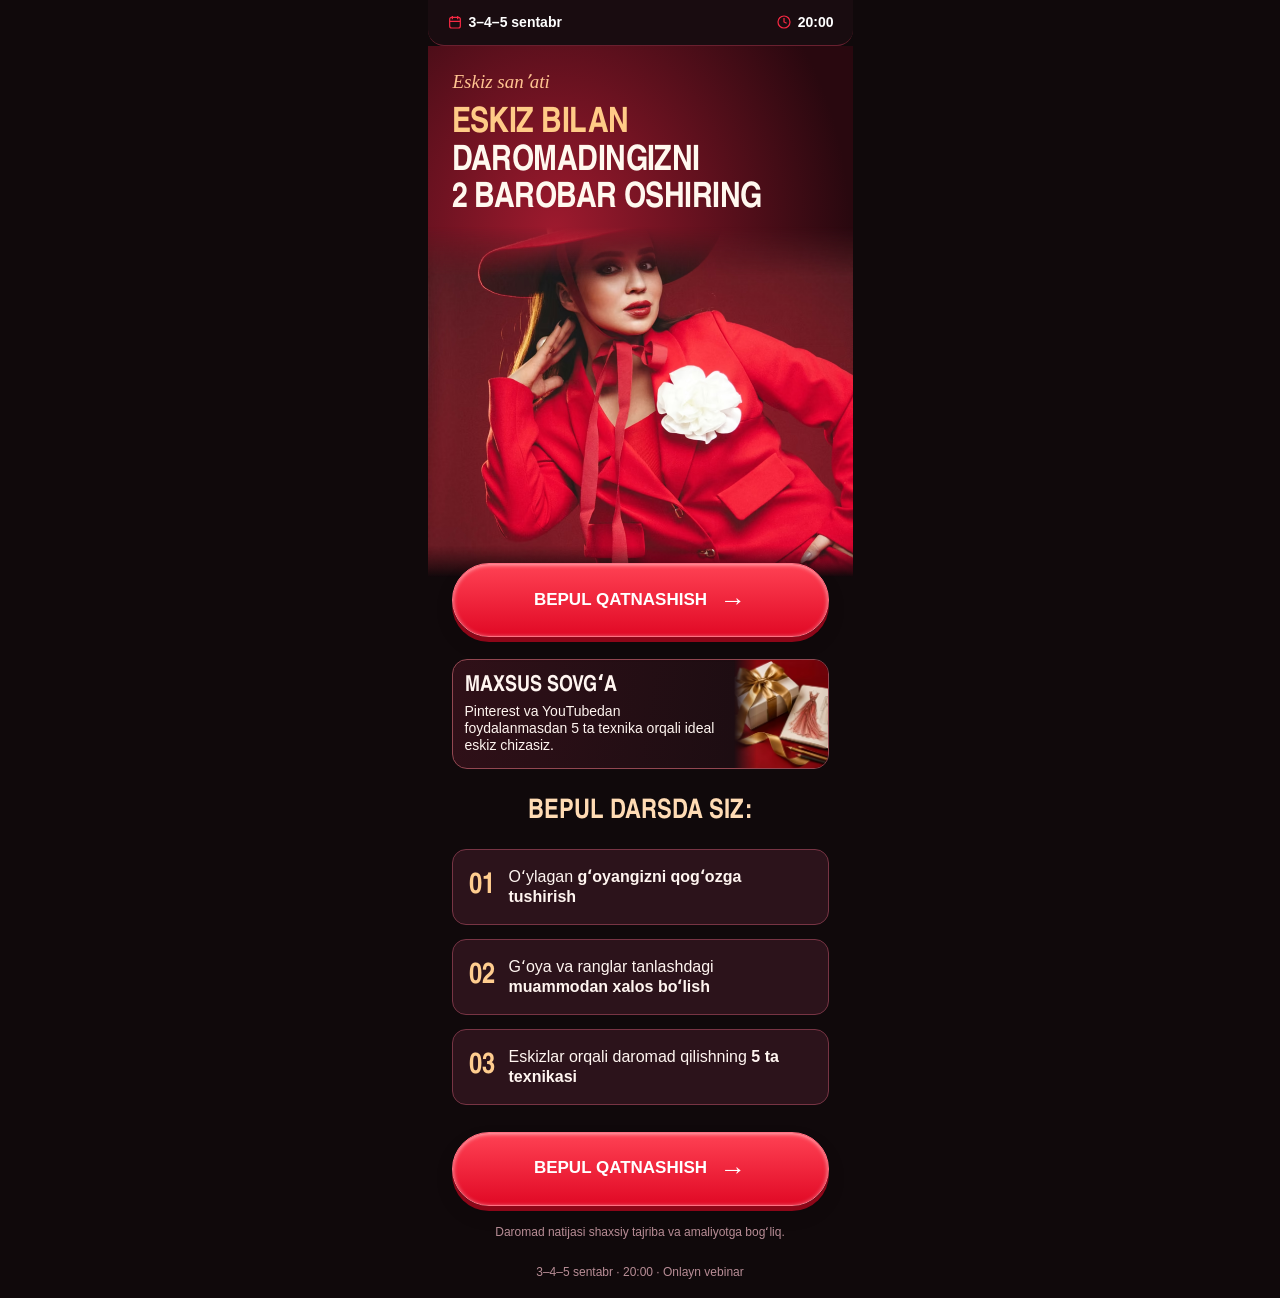
<file: e/index.html>
<!DOCTYPE html>
<html lang="uz"><head><meta charset="utf-8"/><meta content="width=device-width,initial-scale=1" name="viewport"/><title>Eskiz vebinari | 3–4–5-sentabr</title><meta content="5 ta texnika bilan ideal eskiz chizish va daromad qilishni oʻrganing. 3–4–5-sentabr, soat 20:00." name="description"/><link href="assets/favicon.svg" rel="icon" type="image/svg+xml"/><link as="image" fetchpriority="high" href="assets/hero-4279.avif" rel="preload" type="image/avif"/><link as="font" crossorigin="" href="[data-uri]" rel="preload" type="font/woff2"/><style>@font-face{font-family:Launch;src:url([data-uri])format("woff2");font-display:swap;font-weight:700}*{box-sizing:border-box}html{scroll-behavior:smooth}body{color:var(--ink);background:#292929;margin:0;font:16px/1.35 Arial,sans-serif}button{font:inherit}button:focus-visible,a:focus-visible{outline-offset:4px;outline:3px solid #308bff}.page{background:var(--bg);width:100%;max-width:375px;min-height:100vh;margin:auto;overflow:hidden;box-shadow:0 0 50px #0003}.schedule{z-index:3;background:var(--bar);border-bottom:1px solid var(--border);height:46px;color:var(--bartext);border-radius:0 0 16px 16px;justify-content:space-between;align-items:center;padding:0 19px;font-size:14px;font-weight:700;display:flex;position:relative}.schedule span{align-items:center;gap:6px;display:flex}.schedule svg{width:16px;height:16px;color:var(--accent);fill:none;stroke:currentColor;stroke-width:1.8px}.hero{isolation:isolate;text-align:center;background:var(--hero);padding-top:22px;position:relative;overflow:hidden}.signature{z-index:2;color:var(--script);margin:0 15px 12px;font:italic 19px/1.2 Georgia,serif;position:relative}.hero h1{text-transform:uppercase;z-index:2;letter-spacing:-.55px;color:var(--heading);margin:0 13px;font:700 30px/1.08 Launch,Arial Narrow,sans-serif;position:relative}h1 span{color:var(--highlight)}.stage{height:350px;margin-top:0;position:relative;overflow:hidden}.expert{z-index:1;object-fit:cover;object-position:center 44%;width:100%;height:100%;display:block;position:relative;-webkit-mask-image:linear-gradient(#0000,#000 14% 91%,#0000);mask-image:linear-gradient(#0000,#000 14% 91%,#0000)}.backdrop{object-fit:cover;opacity:.08;filter:blur(3px);z-index:-2;width:100%;height:100%;position:absolute;inset:0}.stage-word{color:var(--watermark);white-space:nowrap;z-index:0;font:italic 95px Georgia,serif;position:absolute;top:80px;left:0;transform:rotate(-12deg)}.primary{z-index:4;margin:-12px 24px 0;position:relative}.cta{border:1px solid var(--btnborder);background:var(--button);width:100%;min-height:74px;color:var(--buttontext);box-shadow:inset 0 1px 4px #fff9,0 5px 0 var(--btnshadow),0 9px 18px #0002;text-transform:uppercase;cursor:pointer;border-radius:10px;justify-content:center;align-items:center;gap:13px;padding:18px 10px;font-size:17px;font-weight:800;transition:transform .15s,filter .15s;display:flex}.cta:hover{filter:brightness(1.06)}.cta:active{transform:translateY(3px)}.cta .arrow{font-size:26px;line-height:1}.bonus{border:1px solid var(--border);background:var(--card);border-radius:12px;align-items:center;gap:8px;min-height:105px;margin:22px 24px 0;padding:12px 0 12px 12px;display:flex;overflow:hidden}.bonus h2{text-transform:uppercase;margin:0 0 5px;font:700 22px/1.05 Launch,sans-serif}.bonus p{margin:0;font-size:14px;line-height:1.2}.bonus img{object-fit:cover;object-position:20% center;align-self:stretch;width:94px;height:108px;margin:-12px 0}.benefits{padding:29px 24px 0}.benefits>h2{text-align:center;text-transform:uppercase;margin:0 0 21px;font:700 27px/1.1 Launch,sans-serif}.cards{gap:18px;display:grid}.benefit{text-align:center;position:relative}.benefit p{margin:10px 0 0;font-size:16px;line-height:1.25}.benefit strong{font-weight:700}.badge{display:none}.bottom-cta{margin:27px 24px 0;padding-bottom:23px}.legal{color:var(--muted);text-align:center;margin:18px 0 0;font-size:12px;line-height:1.4}.ending{color:var(--muted);text-align:center;padding:0 15px 18px;font-size:12px}.skip{position:absolute;top:-100px}.skip:focus{z-index:10;color:#000;background:#fff;top:0}.rouge{--bg:#10090b;--ink:#fff5f0;--accent:#f82943;--border:#69202f;--hero:radial-gradient(ellipse at 30% 35%,#9e1a2e,#29080f 70%);--heading:#fff8ef;--highlight:#ffcb87;--script:#ffc491;--bar:#190c10;--bartext:#fff;--button:linear-gradient(#ff4254,#e10925);--buttontext:#fff;--btnborder:#ff7182;--btnshadow:#8d0618;--card:#241016;--watermark:#ff5b791a;--muted:#b88d96}.rouge .hero{text-align:left;padding-top:25px}.rouge .signature{margin-left:25px}.rouge .hero h1{margin:0 24px;font-size:35px}.rouge .stage{height:350px;margin-top:8px}.rouge .expert{object-position:center 32%}.rouge .primary{margin-top:-14px}.rouge .cta{border-radius:40px}.rouge .bonus{background:linear-gradient(100deg,#301018,#170c10);border-color:#924751;border-radius:15px}.rouge .cards{gap:14px}.rouge .benefit{text-align:left;background:#2c131b;border:1px solid #773444;border-radius:14px;align-items:center;gap:14px;padding:17px 16px;display:flex}.rouge .badge{color:#ffcd8f;font:700 29px Launch;display:block}.rouge .benefit p{margin:0}.rouge .benefits>h2{color:#ffdbb4}@media (width<=340px){.hero h1{font-size:27px}.rouge .hero h1{font-size:30px}.schedule{padding-inline:13px;font-size:13px}.primary,.bonus,.bottom-cta{margin-left:18px;margin-right:18px}.benefits{padding-inline:18px}.cta{font-size:15px}.bonus img{width:72px}.stage{height:305px}}@media (prefers-reduced-motion:reduce){html{scroll-behavior:auto}.cta{transition:none}}body{background:var(--bg)}.page{max-width:425px;box-shadow:none}.bonus{--bonus-image-width:94px}.bonus .copy{flex:0 0 calc(100% - var(--bonus-image-width) - 8px)}@media (width<=340px){.bonus{--bonus-image-width:72px}}.rouge .bonus img{-webkit-mask-image:linear-gradient(90deg,#0000,#000 24%);mask-image:linear-gradient(90deg,#0000,#000 24%)}.rouge .hero{background:linear-gradient(to bottom, transparent calc(100% - 36px), var(--bg)), var(--hero)}</style></head><body class="rouge"><a class="skip" href="#main">Asosiy mazmunga oʻtish</a><main class="page" id="main"><header class="schedule"><span><svg aria-hidden="true" viewbox="0 0 24 24"><rect height="16" rx="3" width="16" x="4" y="5"></rect><path d="M8 3v5m8-5v5M4 11h16"></path></svg>3–4–5 sentabr</span><span><svg aria-hidden="true" viewbox="0 0 24 24"><circle cx="12" cy="12" r="9"></circle><path d="M12 6v6l4 2"></path></svg>20:00</span></header><section class="hero"><p class="signature">Eskiz sanʼati</p><h1><span>Eskiz bilan</span><br/>daromadingizni<br/>2 barobar oshiring</h1><div class="stage"><span aria-hidden="true" class="stage-word">Eskiz</span><img alt="Eskiz vebinari eksperti" class="expert" decoding="async" fetchpriority="high" height="950" loading="eager" src="assets/hero-4279.avif" width="850"/></div></section><div class="primary"><button class="cta" data-register="" type="button">BEPUL QATNASHISH <span aria-hidden="true" class="arrow">→</span></button></div><aside class="bonus"><div class="copy"><h2>Maxsus sovgʻa</h2><p>Pinterest va YouTubedan foydalanmasdan 5 ta texnika orqali ideal eskiz chizasiz.</p></div><img alt="Eskiz daftari va sovgʻa qutisi" decoding="async" fetchpriority="low" height="227" loading="eager" src="assets/bonus-thumb.avif" width="340"/></aside><section class="benefits dark-cards"><h2>Bepul darsda siz:</h2><div class="cards"><article class="benefit"><span aria-hidden="true" class="badge">01</span><p>Oʻylagan <strong>gʻoyangizni qogʻozga tushirish</strong></p></article><article class="benefit"><span aria-hidden="true" class="badge">02</span><p>Gʻoya va ranglar tanlashdagi <strong>muammodan xalos boʻlish</strong></p></article><article class="benefit"><span aria-hidden="true" class="badge">03</span><p>Eskizlar orqali daromad qilishning <strong>5 ta texnikasi</strong></p></article></div></section><div class="bottom-cta"><button class="cta" data-register="" type="button">BEPUL QATNASHISH <span aria-hidden="true" class="arrow">→</span></button><p class="legal">Daromad natijasi shaxsiy tajriba va amaliyotga bogʻliq.</p></div><footer class="ending">3–4–5 sentabr · 20:00 · Onlayn vebinar</footer></main>
<script defer="" src="js/config.js"></script><script defer="" src="js/main.js"></script><noscript><style>img[data-src]{display:none}</style><p class="no-script">Ariza formasidan foydalanish uchun brauzeringizda JavaScript’ni yoqing.</p></noscript></body></html>
</file>
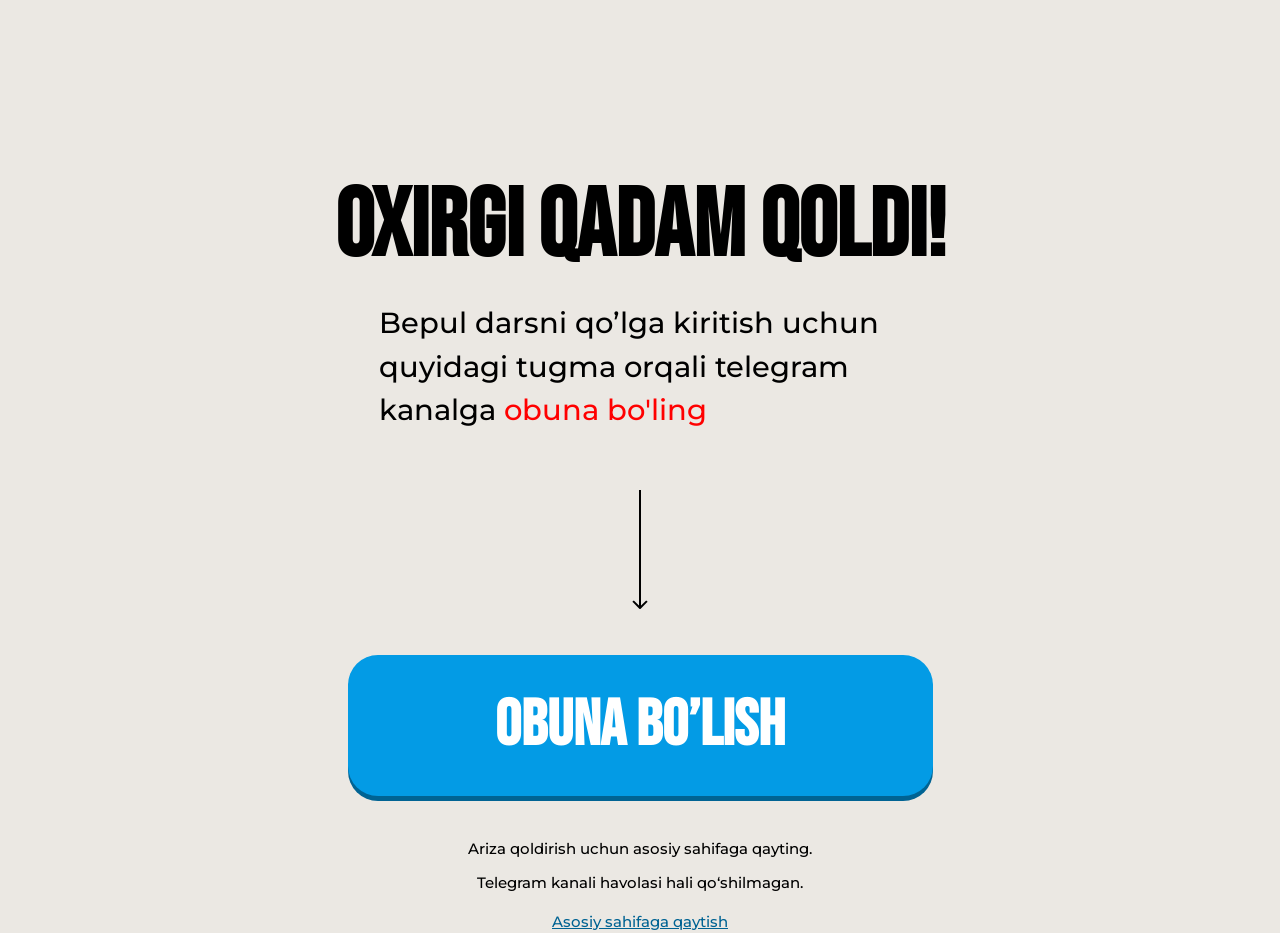
<file: a/thankYou.html>
<!doctype html>
<html lang="uz">
<head>
  <meta charset="utf-8">
  <meta name="viewport" content="width=device-width,initial-scale=1">
  <meta name="theme-color" content="#ebe8e3">
  <title>Eskiz vebinari — oxirgi qadam</title>
  <link rel="preload" href="./fonts/thanks-bebas.woff2" as="font" type="font/woff2" crossorigin>
  <link rel="preload" href="./fonts/thanks-montserrat.woff2" as="font" type="font/woff2" crossorigin>
  <style>@font-face{font-family:"Bebas Neue";src:url("./fonts/thanks-bebas.woff2") format("woff2");font-weight:400;font-display:swap}@font-face{font-family:Montserrat;src:url("./fonts/thanks-montserrat.woff2") format("woff2");font-weight:500 700;font-display:swap}*{margin:0;padding:0;box-sizing:border-box}body{background:#ebe8e3;color:#000}.header{min-height:100vh;padding-top:180px}.header-container{margin:auto;max-width:671px;width:100%;display:flex;padding:0 20px}.hero-left,.hero-content{width:100%;display:flex;flex-direction:column;align-items:center}.hero-title{font-family:"Bebas Neue",sans-serif;font-weight:700;font-size:96px;line-height:1;text-align:center;margin-bottom:25px;text-transform:uppercase;max-width:622px}.hero-text{font-family:Montserrat,sans-serif;font-weight:500;font-size:clamp(17px,5vw,29px);line-height:1.5;margin-bottom:58px;max-width:522px}.hero-text span{color:red}.hero-btn-box{max-width:585px;width:100%}.hero-img{display:block;margin:0 auto 46px;width:16px;height:119px}.hero-btn{display:flex;align-items:center;justify-content:center;font-family:"Bebas Neue",sans-serif;font-weight:700;font-size:64px;line-height:1;text-align:center;padding:39px 0 38px;background:#039be5;box-shadow:0 5px #006393;color:#fff;border-radius:30px;width:100%;border:0;text-transform:uppercase;margin-bottom:42px;text-decoration:none;max-height:142px}.submission-feedback{font-family:Montserrat,sans-serif;font-size:15px;font-weight:500;line-height:1.5;text-align:center}[hidden]{display:none!important}@media(max-width:500px){.header{padding-top:30%}.header-container{text-align:center;padding:0 10px}.hero-left,.hero-content{display:block}.hero-title{font-size:40px;margin-bottom:5px}.hero-img{margin-bottom:24px;height:69px;width:auto}.hero-btn{font-size:32px;padding:23px 0 20px;max-width:345px;margin:0 auto 25px}.submission-feedback{font-size:13px;max-width:345px;margin:auto}}</style>
  <link rel="stylesheet" href="./css/thankYou.css" media="print" onload="this.media='all'">
  <noscript><link rel="stylesheet" href="./css/thankYou.css"></noscript>
</head>
<body>
  <main class="header">
    <div class="header-container">
      <section class="hero-left" aria-labelledby="thanks-title">
        <h1 class="hero-title" id="thanks-title">Oxirgi qadam qoldi!</h1>
        <div class="hero-content" id="thanks-content">
          <p class="hero-text">Bepul darsni qo’lga kiritish uchun <br>quyidagi tugma orqali telegram kanalga <span>obuna bo'ling</span></p>
          <div class="hero-btn-box">
            <img class="hero-img" src="./assets/strelka.svg" width="16" height="119" alt="" loading="lazy" decoding="async">
            <a class="hero-btn thankYouBtn" id="telegram" aria-disabled="true" tabindex="-1">obuna bo’lish</a>
          </div>
        </div>
        <div class="submission-feedback">
          <p id="thanks-message" role="status" hidden></p>
          <p id="status" role="alert" hidden></p>
          <p id="channel-status" role="status" hidden></p>
          <button id="retry-submit" type="button" hidden>Qayta yuborish</button>
          <a id="back-to-webinar" href="./" hidden>Asosiy sahifaga qaytish</a>
        </div>
      </section>
    </div>
  </main>
  <script src="./js/config.js" defer></script>
  <script src="./js/thanks.js" defer></script>
  <script src="./js/pixel.js" defer></script>
</body>
</html>
</file>
<file: a/css/thankYou.css>
@font-face{font-family:Bebas Neue;src:url(../fonts/thanks-bebas.woff2)format("woff2");font-weight:400;font-display:swap}@font-face{font-family:Montserrat;src:url(../fonts/thanks-montserrat.woff2)format("woff2");font-weight:500 700;font-display:swap}*{box-sizing:border-box;margin:0;padding:0}body{color:#000;background:#ebe8e3}[hidden]{display:none!important}.header{min-height:100vh;padding-top:180px;padding-bottom:0}.header-container{width:100%;max-width:671px;margin:auto;padding:0 20px;display:flex}.hero-left{flex-direction:column;align-items:center;width:100%;max-width:903px;display:flex}.hero-content{flex-direction:column;align-items:center;width:100%;display:flex}.hero-title{text-align:center;text-transform:uppercase;max-width:622px;margin-bottom:25px;font-family:Bebas Neue,sans-serif;font-size:96px;font-weight:700;line-height:1}.hero-text{max-width:522px;margin-bottom:58px;font-family:Montserrat,sans-serif;font-size:clamp(17px,5vw,29px);font-weight:500;line-height:1.5}.hero-text span{color:red}.hero-btn-box{width:100%;max-width:585px}.hero-img{width:16px;height:119px;margin:0 auto 46px;display:block}.hero-btn{text-align:center;color:#fff;text-transform:uppercase;background:#039be5;border:0;border-radius:30px;justify-content:center;align-items:center;width:100%;max-width:585px;max-height:142px;margin-bottom:42px;padding:39px 0 38px;font-family:Bebas Neue,sans-serif;font-size:64px;font-weight:700;line-height:1;text-decoration:none;display:flex;box-shadow:0 5px #006393}.hero-btn:focus-visible,#retry-submit:focus-visible,#back-to-webinar:focus-visible{outline-offset:6px;outline:3px solid #006393}.hero-btn[href]:hover{background:#008dd1}.hero-btn[aria-disabled=true]{cursor:default}.submission-feedback{text-align:center;width:100%;max-width:585px;font-family:Montserrat,sans-serif;font-size:15px;font-weight:500;line-height:1.5}#status{color:#9e2222;margin-top:12px}#channel-status{margin-top:12px}#retry-submit{font:inherit;color:#006393;cursor:pointer;background:#fff;border:1px solid #006393;border-radius:12px;margin-top:12px;padding:12px 20px;font-weight:600}#back-to-webinar{color:#006393;margin-top:16px;display:inline-block}@media (width<=500px){.header{padding-top:30%;padding-bottom:0}.header-container{text-align:center;padding:0 10px}.hero-left,.hero-content{display:block}.hero-title{margin-bottom:5px;font-size:40px}.hero-img{width:auto;height:69px;margin-bottom:24px}.hero-btn{max-width:345px;margin:0 auto 25px;padding:23px 0 20px;font-size:32px}.submission-feedback{max-width:345px;margin:auto;font-size:13px}}
</file>
